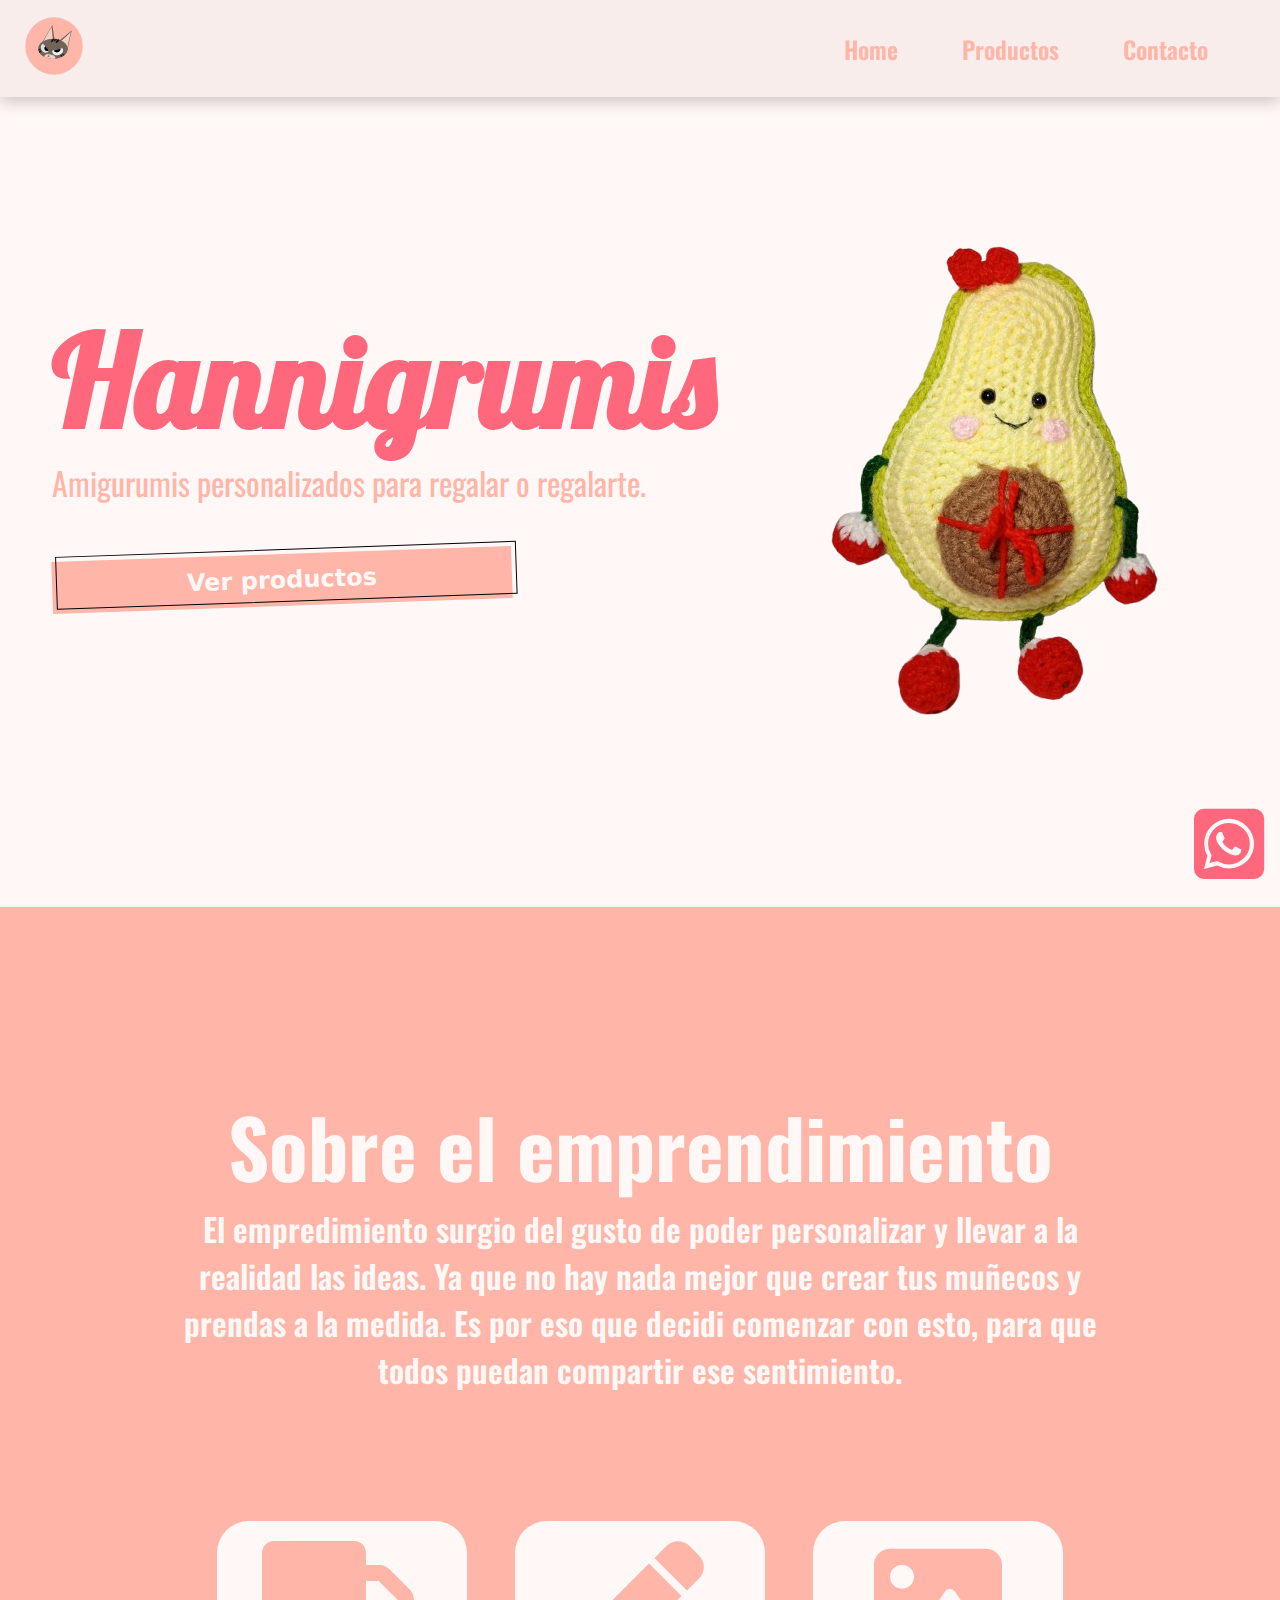
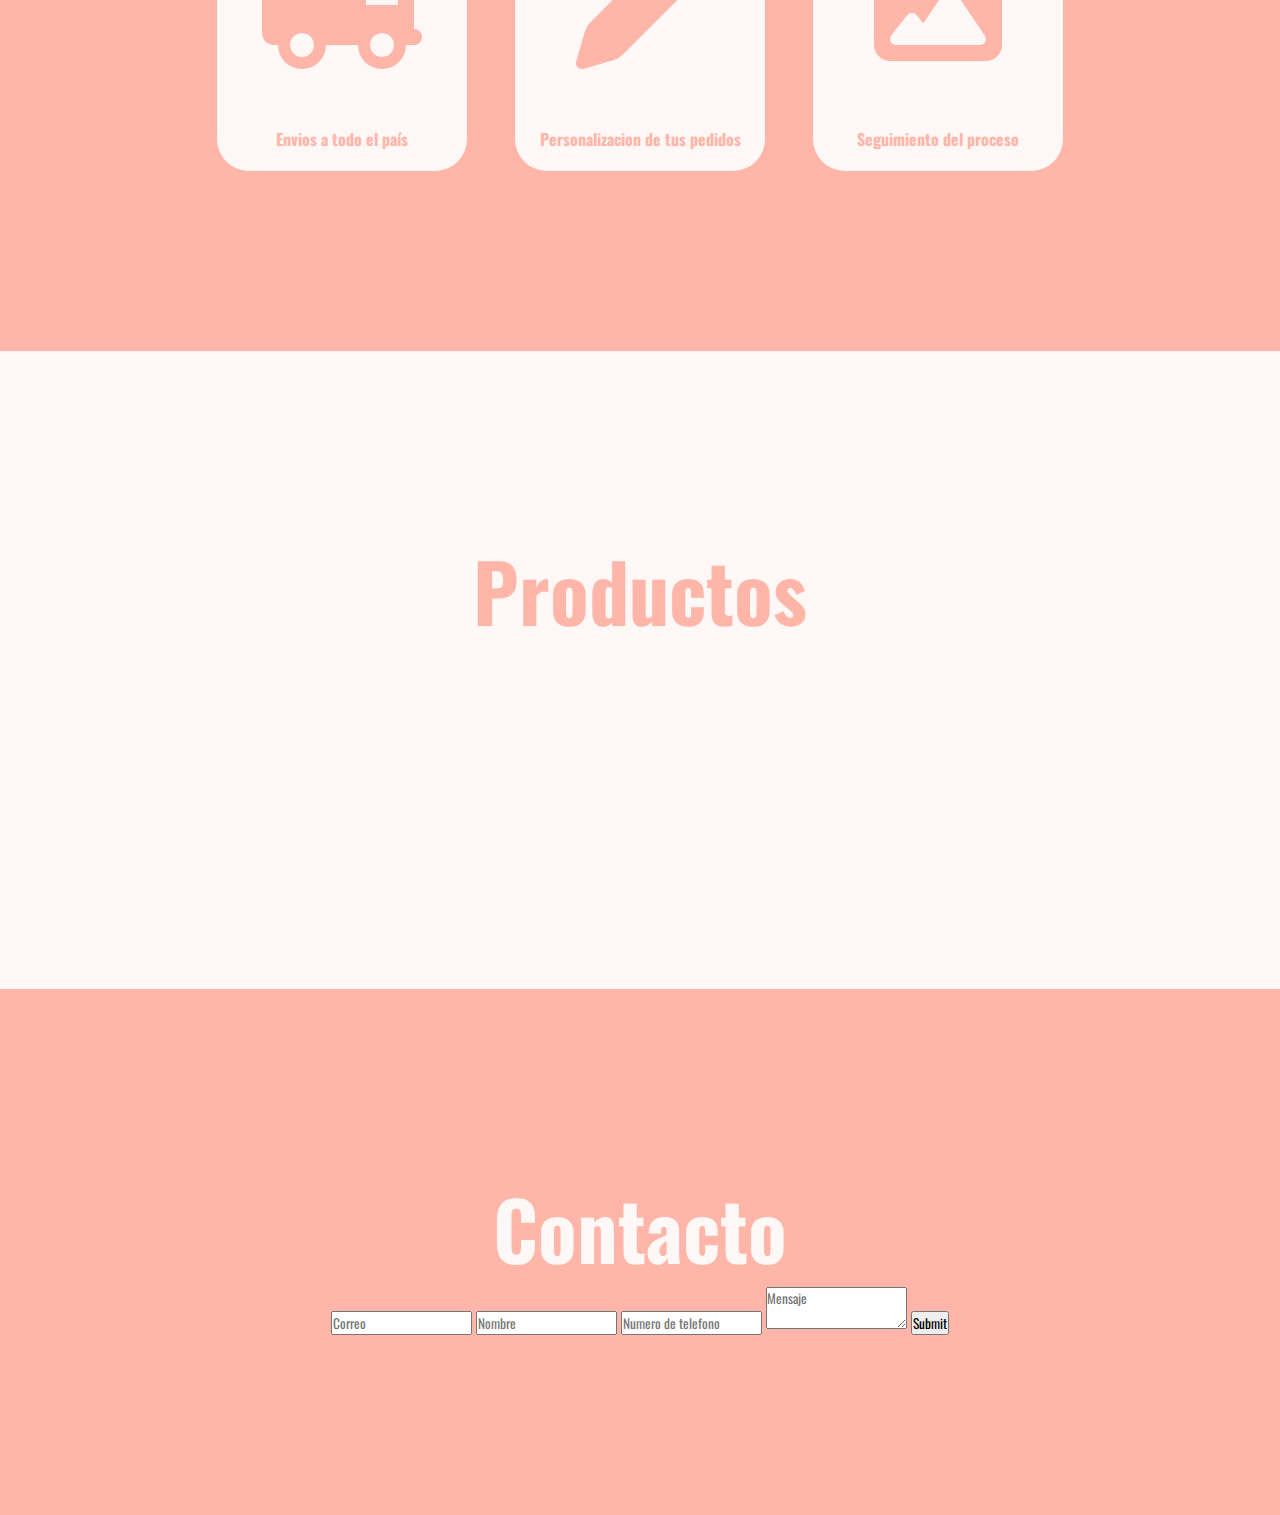
<file: index.html>
<!DOCTYPE html>
<html lang="en">
<head>
    <meta charset="UTF-8">
    <meta name="viewport" content="width=device-width, initial-scale=1.0">
    <title>Hannigrumis</title>
    <!-- Fontawesome Icons -->
    <link rel="stylesheet" href="https://cdnjs.cloudflare.com/ajax/libs/font-awesome/6.7.2/css/all.min.css"/>
    <link rel="stylesheet" href="./static/styles/styles.css">
    </head>
<body>
    <section id="navbar">
        <div id="logo">
            <a href="#">
                <svg width="150" height="150" viewBox="0 0 150 150" fill="none" xmlns="http://www.w3.org/2000/svg">
                    <circle cx="75" cy="75" r="75" fill="#F0F0F0"/>
                    <circle cx="75" cy="75" r="72" fill="#FFB5A7"/>
                    <ellipse cx="72.5" cy="82" rx="36.5" ry="25" fill="#716458"/>
                    <path d="M70.7595 22.7251L78.7021 73.8531L44.6595 67.4011L70.7595 22.7251Z" fill="#716458"/>
                    <path d="M68.9832 26.9783L73.1212 68.1547L48.6034 62.9961L68.9832 26.9783Z" fill="#F3D0C1"/>
                    <path d="M119.277 36.2121L107.946 86.5389L79.2808 68.7921L119.277 36.2121Z" fill="#716458"/>
                    <path d="M117.247 40.0444L107.947 80.2726L86.843 67.9796L117.247 40.0444Z" fill="#F3D0C1"/>
                    <ellipse cx="72.5" cy="82" rx="36.5" ry="25" fill="#716458"/>
                    <path d="M40.5 84.5C38.5 84.5 37.5 86 37 86C37 86 36.5 85 36.5 84C36.5 83.1056 38.5 82.6667 40 82.5C42 82.9 41.1667 84 40.5 84.5Z" fill="black" stroke="#332E28"/>
                    <ellipse cx="52.9353" cy="79.9573" rx="12.2102" ry="10.479" transform="rotate(61.6784 52.9353 79.9573)" fill="#DFDFDF"/>
                    <ellipse cx="84.049" cy="86.8942" rx="13.916" ry="11.0364" transform="rotate(-13.0532 84.049 86.8942)" fill="#F0F0F0"/>
                    <rect x="53.132" y="61.5232" width="26.99" height="9" transform="rotate(49.2752 53.132 61.5232)" fill="#716458"/>
                    <rect x="98.3383" y="79.6989" width="29" height="9" transform="rotate(165.137 98.3383 79.6989)" fill="#716458"/>
                    <path d="M52 98.5C52.8 97.3 57.6667 95.8333 60 95L62 98L64.5 96.5L74 98.5C77.5 101.5 82.1 107.4 72.5 107C62.9 106.6 54.8333 103.833 52 102.5C51.6667 101.667 51.2 99.7 52 98.5Z" fill="#F3D0C1" stroke="#F3D0C1"/>
                    <path d="M62.3333 97L61.7778 100.75M61.7778 100.75L59 101.5M61.7778 100.75L64 103" stroke="black"/>
                    <path d="M43 88.5781C39.8 89.7781 40 92.5 39.5 92L39 91L38.75 90.5L38 89.0781C38 88.5781 38.6 87.4781 41 87.0781C43.4 86.6781 43.3333 87.9114 43 88.5781Z" fill="black" stroke="#332E28"/>
                    <path d="M68 64C68 62 70.6667 59 72 57.5H75.5839C75.7516 57.5 75.8448 57.694 75.74 57.8249L70 65C69.3333 65.5 68 66 68 64Z" fill="black" stroke="#332E28"/>
                    <path d="M80 66C80 64 83.6667 60.5 85 59L88.0299 59.8657C88.2451 59.9272 88.3196 60.1942 88.1673 60.3583L82 67C81.3333 67.5 80 68 80 66Z" fill="black"/>
                    <path d="M80 66C80 64 83.6667 60.5 85 59L88.0299 59.8657C88.2451 59.9272 88.3196 60.1942 88.1673 60.3583L82 67C81.3333 67.5 80 68 80 66Z" stroke="#332E28"/>
                    <path d="M80 66C80 64 83.6667 60.5 85 59L88.0299 59.8657C88.2451 59.9272 88.3196 60.1942 88.1673 60.3583L82 67C81.3333 67.5 80 68 80 66Z" stroke="black" stroke-opacity="0.2"/>
                    <path d="M75.0046 63.2106C75.0288 62.8272 77.1475 59.7638 78.4551 58.112C78.5116 58.0405 78.5972 58 78.6883 58H79.5841H79.9381H80.5L81.5302 58.3434C81.744 58.4147 81.8058 58.6874 81.6436 58.8439L76.3985 63.9053C74.9826 64.2527 74.9826 63.558 75.0046 63.2106Z" fill="black" stroke="#332E28"/>
                    <path d="M93 97C91.4 96.6 91.5 97.5 91.5 98L93 100L93.5 102L94.5 101.5L96 100.5C95.3333 99.8333 94.5 98 93 97Z" fill="black" stroke="#332E28"/>
                    <path d="M96 95.5C96 96 98.5 97 99 98.5L101 97L97.5 95C96.5 94.5 96 95 96 95.5Z" fill="black" stroke="#332E28"/>
                    <path d="M62.3333 97L61 95L65 96L62.3333 97Z" fill="#FFB5A7" stroke="#FFB5A7"/>
                    <path d="M91.1791 81.6381C91.4188 82.5398 91.4438 83.4891 91.2524 84.4319C91.0611 85.3747 90.6573 86.2925 90.064 87.1329C89.4708 87.9733 88.6997 88.7198 87.7948 89.3299C86.8899 89.9399 85.8689 90.4016 84.7902 90.6884C83.7114 90.9752 82.596 91.0817 81.5076 91.0016C80.4192 90.9216 79.3792 90.6566 78.4469 90.2218C77.5145 89.7871 76.7082 89.1911 76.0739 88.4678C75.4396 87.7445 74.9897 86.9082 74.7499 86.0065L82.9645 83.8223L91.1791 81.6381Z" fill="black"/>
                    <path d="M62.2601 86.005C61.5554 86.606 60.7425 87.0663 59.8679 87.3596C58.9933 87.6529 58.0742 87.7733 57.1629 87.7142C56.2516 87.655 55.3661 87.4173 54.5569 87.0148C53.7477 86.6122 53.0307 86.0525 52.4467 85.3678C51.8628 84.6831 51.4234 83.8867 51.1535 83.0241C50.8837 82.1615 50.7889 81.2495 50.8743 80.3404C50.9597 79.4312 51.2238 78.5426 51.6514 77.7253C52.0791 76.9079 52.6619 76.1779 53.3667 75.5769L57.8134 80.7909L62.2601 86.005Z" fill="black"/>
                    <circle cx="60" cy="49" r="1" fill="#FFB5A7"/>
                </svg>    
            </a>
            <a class="mobileIcon" onclick="app.showNavbarLinks()">
                <i class="fa-solid fa-bars" style="color: #FFB5A7;font-size: 2rem;"></i>
            </a>
        </div>
        <div id="navbar-links">
            <a href="#">Home</a>
            <a href="#products">Productos</a>
            <a href="#contact">Contacto</a>
        </div>
    </section>
    <section id="hero_section">
        <div id="hero_info">
            <h1>Hannigrumis</h1>
            <p>Amigurumis personalizados para regalar o regalarte.</p>
            <button>Ver productos</button>
        </div>
        <div id="hero_image">
            <img src="./static/images/hero_background.png" alt="Hannigrumis" />
        </div>
    </section>

    <section id="about" class="section_padding">
        <div class="aboutInfo">
            <h2>Sobre el emprendimiento</h2>
            <h3>El empredimiento surgio del gusto de poder personalizar
                y llevar a la realidad las ideas. Ya que no hay nada mejor 
                que crear tus muñecos y prendas a la medida. Es por eso que
                decidi comenzar con esto, para que todos puedan compartir
                ese sentimiento.
            </h3>
        </div>
        <div class="properties">
            <div class="property">
                <i class="fa-solid fa-truck" style="color: #FFB5A7;font-size: 8rem;"></i>
                <h4>Envios a todo el país</h4>
            </div>
            <div class="property">
                <i class="fa-solid fa-pen" style="color: #FFB5A7;font-size: 8rem;"></i>
                <h4>Personalizacion de tus pedidos</h4>
            </div>
            <div class="property">
                <i class="fa-solid fa-image" style="color: #FFB5A7;font-size: 8rem;"></i>
                <h4>Seguimiento del proceso</h4>
            </div>
        </div>
    </section>

    <section id="products" class="section_padding">
        <h2>Productos</h2>
        <div id="categories">
        </div>
    </section>
    <a href="https://wa.me/3487683753" id="whatsapp-button" target="_blank">
        <i class="fa-brands fa-square-whatsapp" id="whatsapp-logo"></i>
    </a>
    
    <section id="contact" class="section_padding">
        <h2>Contacto</h2>
        <form method="POST" id="contact-form">
            <input type="email" name="email" placeholder="Correo" required>
            <input type="text" name="name" placeholder="Nombre">
            <input type="tel" name="phone" placeholder="Numero de telefono" required> 
            <textarea name="message" placeholder="Mensaje"></textarea>
            <input type="submit">
        </form>
    </section>

    <script src="./static/js/config.js"></script>
    <script src="./static/js/index.js" type="module"></script>
    <script>
        document.getElementById("contact-form").action = "https://formsubmit.co/" + window.env.CONTACT_EMAIL;
    </script>
</body>
</html>
</file>
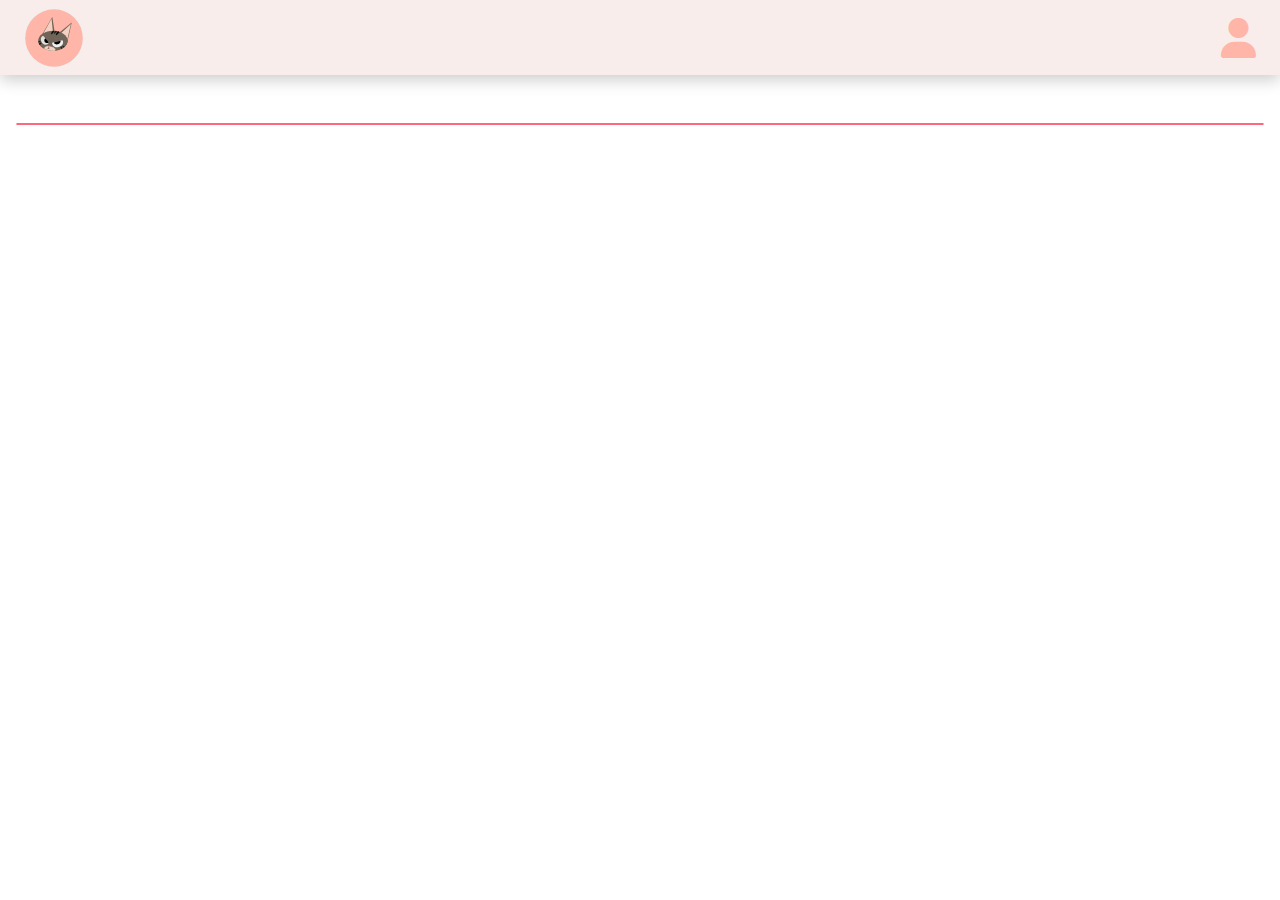
<file: admin-panel.html>
<!DOCTYPE html>
<html lang="en">
<head>
    <meta charset="UTF-8">
    <meta name="viewport" content="width=device-width, initial-scale=1.0">
    <title>Hannigrumis</title>
    <link rel="stylesheet" href="./static/styles/admin-panel.css">
    <link rel="icon" type="image/svg+xml" href="./static/images/favicon.svg">
    <!-- Fontawesome Icons -->
    <link rel="stylesheet" href="https://cdnjs.cloudflare.com/ajax/libs/font-awesome/6.7.2/css/all.min.css"/>
</head>
<body>
    <section id="navbar">
        <div id="mainButtons">
            <a href="index.html" id="svg-container">
                <svg width="150" height="150" viewBox="0 0 150 150" fill="none" xmlns="http://www.w3.org/2000/svg">
                    <circle cx="75" cy="75" r="75" fill="#F0F0F0"/>
                    <circle cx="75" cy="75" r="72" fill="#FFB5A7"/>
                    <ellipse cx="72.5" cy="82" rx="36.5" ry="25" fill="#716458"/>
                    <path d="M70.7595 22.7251L78.7021 73.8531L44.6595 67.4011L70.7595 22.7251Z" fill="#716458"/>
                    <path d="M68.9832 26.9783L73.1212 68.1547L48.6034 62.9961L68.9832 26.9783Z" fill="#F3D0C1"/>
                    <path d="M119.277 36.2121L107.946 86.5389L79.2808 68.7921L119.277 36.2121Z" fill="#716458"/>
                    <path d="M117.247 40.0444L107.947 80.2726L86.843 67.9796L117.247 40.0444Z" fill="#F3D0C1"/>
                    <ellipse cx="72.5" cy="82" rx="36.5" ry="25" fill="#716458"/>
                    <path d="M40.5 84.5C38.5 84.5 37.5 86 37 86C37 86 36.5 85 36.5 84C36.5 83.1056 38.5 82.6667 40 82.5C42 82.9 41.1667 84 40.5 84.5Z" fill="black" stroke="#332E28"/>
                    <ellipse cx="52.9353" cy="79.9573" rx="12.2102" ry="10.479" transform="rotate(61.6784 52.9353 79.9573)" fill="#DFDFDF"/>
                    <ellipse cx="84.049" cy="86.8942" rx="13.916" ry="11.0364" transform="rotate(-13.0532 84.049 86.8942)" fill="#F0F0F0"/>
                    <rect x="53.132" y="61.5232" width="26.99" height="9" transform="rotate(49.2752 53.132 61.5232)" fill="#716458"/>
                    <rect x="98.3383" y="79.6989" width="29" height="9" transform="rotate(165.137 98.3383 79.6989)" fill="#716458"/>
                    <path d="M52 98.5C52.8 97.3 57.6667 95.8333 60 95L62 98L64.5 96.5L74 98.5C77.5 101.5 82.1 107.4 72.5 107C62.9 106.6 54.8333 103.833 52 102.5C51.6667 101.667 51.2 99.7 52 98.5Z" fill="#F3D0C1" stroke="#F3D0C1"/>
                    <path d="M62.3333 97L61.7778 100.75M61.7778 100.75L59 101.5M61.7778 100.75L64 103" stroke="black"/>
                    <path d="M43 88.5781C39.8 89.7781 40 92.5 39.5 92L39 91L38.75 90.5L38 89.0781C38 88.5781 38.6 87.4781 41 87.0781C43.4 86.6781 43.3333 87.9114 43 88.5781Z" fill="black" stroke="#332E28"/>
                    <path d="M68 64C68 62 70.6667 59 72 57.5H75.5839C75.7516 57.5 75.8448 57.694 75.74 57.8249L70 65C69.3333 65.5 68 66 68 64Z" fill="black" stroke="#332E28"/>
                    <path d="M80 66C80 64 83.6667 60.5 85 59L88.0299 59.8657C88.2451 59.9272 88.3196 60.1942 88.1673 60.3583L82 67C81.3333 67.5 80 68 80 66Z" fill="black"/>
                    <path d="M80 66C80 64 83.6667 60.5 85 59L88.0299 59.8657C88.2451 59.9272 88.3196 60.1942 88.1673 60.3583L82 67C81.3333 67.5 80 68 80 66Z" stroke="#332E28"/>
                    <path d="M80 66C80 64 83.6667 60.5 85 59L88.0299 59.8657C88.2451 59.9272 88.3196 60.1942 88.1673 60.3583L82 67C81.3333 67.5 80 68 80 66Z" stroke="black" stroke-opacity="0.2"/>
                    <path d="M75.0046 63.2106C75.0288 62.8272 77.1475 59.7638 78.4551 58.112C78.5116 58.0405 78.5972 58 78.6883 58H79.5841H79.9381H80.5L81.5302 58.3434C81.744 58.4147 81.8058 58.6874 81.6436 58.8439L76.3985 63.9053C74.9826 64.2527 74.9826 63.558 75.0046 63.2106Z" fill="black" stroke="#332E28"/>
                    <path d="M93 97C91.4 96.6 91.5 97.5 91.5 98L93 100L93.5 102L94.5 101.5L96 100.5C95.3333 99.8333 94.5 98 93 97Z" fill="black" stroke="#332E28"/>
                    <path d="M96 95.5C96 96 98.5 97 99 98.5L101 97L97.5 95C96.5 94.5 96 95 96 95.5Z" fill="black" stroke="#332E28"/>
                    <path d="M62.3333 97L61 95L65 96L62.3333 97Z" fill="#FFB5A7" stroke="#FFB5A7"/>
                    <path d="M91.1791 81.6381C91.4188 82.5398 91.4438 83.4891 91.2524 84.4319C91.0611 85.3747 90.6573 86.2925 90.064 87.1329C89.4708 87.9733 88.6997 88.7198 87.7948 89.3299C86.8899 89.9399 85.8689 90.4016 84.7902 90.6884C83.7114 90.9752 82.596 91.0817 81.5076 91.0016C80.4192 90.9216 79.3792 90.6566 78.4469 90.2218C77.5145 89.7871 76.7082 89.1911 76.0739 88.4678C75.4396 87.7445 74.9897 86.9082 74.7499 86.0065L82.9645 83.8223L91.1791 81.6381Z" fill="black"/>
                    <path d="M62.2601 86.005C61.5554 86.606 60.7425 87.0663 59.8679 87.3596C58.9933 87.6529 58.0742 87.7733 57.1629 87.7142C56.2516 87.655 55.3661 87.4173 54.5569 87.0148C53.7477 86.6122 53.0307 86.0525 52.4467 85.3678C51.8628 84.6831 51.4234 83.8867 51.1535 83.0241C50.8837 82.1615 50.7889 81.2495 50.8743 80.3404C50.9597 79.4312 51.2238 78.5426 51.6514 77.7253C52.0791 76.9079 52.6619 76.1779 53.3667 75.5769L57.8134 80.7909L62.2601 86.005Z" fill="black"/>
                    <circle cx="60" cy="49" r="1" fill="#FFB5A7"/>
                </svg>
            </a>
            <a onclick="components.showUserButtons()" id="userLogo">
                <i class="fa-solid fa-user" style="color: #FFB5A7; font-size:2.5rem;"></i>
            </a>
        </div>
        <div id="userButtons" style="display: none;">
            <a id="password-change-button">
                <i class="fa-solid fa-key user-option"></i>
                <label>
                    Cambiar contraseña
                </label>
            </a>
            <a onclick="Login.logout()">
                <i class="fa-solid fa-right-from-bracket user-option"></i>
                <label>
                    Cerrar sesión
                </label>
            </a>
        </div>
    </section>
    <section id="crud">
        <div id="formButtons">
        </div>
        <div id="formContainer">
        </div>
        <div id="listContainer">
        </div>
    </section>
    <div id="overlay"></div>
    <script src="./static/js/config.js" type="module"></script>
    <script src="./static/js/admin-panel.js" type="module"></script>
    <script>
        document.getElementById("overlay").addEventListener("click", () => {
            components.closeForm();
        })
        document.getElementById("password-change-button").addEventListener("click", () => {
            components.showPasswordForm();
            components.showUserButtons();
        })
    </script>
</body>
</html>
</file>
<file: static/styles/styles.css>
@import url('https://fonts.googleapis.com/css2?family=Lobster&family=Oswald:wght@500&display=swap');

* {
    box-sizing: border-box;
    margin: 0;
    padding: 0;
    font-family: 'Oswald', sans-serif;

    --navbar-color: #F8EDEB;
    --light-color: #fff8f7;
    --mid-color: #FFB5A7;
    --contrast-color: #FF677D;
}


body {
    width: 100%;
    margin: 0;
    padding: 0;
}


h1 {
    font-family: 'Lobster', sans-serif;
    font-size: 8rem;
    color: var(--contrast-color);
}

h2 {
    font-family: 'Oswald', sans-serif;
    font-size: 5rem;
    color: var(--contrast-color);
}

h3 {
    font-family: 'Oswald', sans-serif;
    font-size: 2rem;
    font-weight: 600;
    color: var(--contrast-color);
}

p {
    font-family: 'Oswald', sans-serif;
    font-size: 2rem;
    color: #FFB5A7;
}

.section_padding {
    padding: 180px 60px;
}


/* header */

#navbar {
    background-color: var(--navbar-color);
    box-shadow: 0 5px 15px rgba(0,0,0,0.2);
    display: flex;;
    padding: 1rem 1.5rem;
    align-items: center;
    justify-content: space-between;
    top: 0;
    left: 0;
    position: sticky;
    z-index: 999;
}

#navbar svg {
    width: 60px;
    height: 60px;
}

.mobileIcon {
    display: none;
}

#navbar-links {
    display: flex;
    gap: 4rem;
    padding: 0 3rem;
}

#navbar-links a {
    text-decoration: none;
    color: #FFB5A7;
    font-family: 'Oswald', sans-serif;
    font-size: 1.5rem;
    font-weight: 600;
    transition: all 0.3s ease-in-out;
    position: relative;
}

#navbar-links a:hover {
    color: var(--contrast-color);
}

#navbar-links a.active::after {
    content: "";
    background: #FFB5A7;
    position: absolute;
    width: 70%;
    height: 3px;
    bottom: -4px;
    left: 0px;
}


/* hero section */

#hero_section {
    background-color: var(--light-color);
    height: 90vh;
    width: 100%;
    display: flex;
    align-items: center;
    justify-content: space-around;
    padding-bottom: 100px;
}

#hero_info {
    width: 50%;
}



#hero_info button {
    margin-top: 3rem;
    background-color: #FFB5A7;
    border: 0 solid #E5E7EB;
    box-sizing: border-box;
    color: var(--light-color);
    display: flex;
    font-family: ui-sans-serif,system-ui,-apple-system,system-ui,"Segoe UI",Roboto,"Helvetica Neue",Arial,"Noto Sans",sans-serif,"Apple Color Emoji","Segoe UI Emoji","Segoe UI Symbol","Noto Color Emoji";
    font-size: 1.5rem;
    font-weight: 700;
    justify-content: center;
    line-height: 1.75rem;
    padding: .75rem 1.65rem;
    position: relative;
    text-align: center;
    text-decoration: none #000000 solid;
    text-decoration-thickness: auto;
    width: 100%;
    max-width: 460px;
    position: relative;
    cursor: pointer;
    transform: rotate(-2deg);
    user-select: none;
    -webkit-user-select: none;
    touch-action: manipulation;
}

#hero_info button:focus {
    outline: 0;
}

#hero_info button:after {
    content: '';
    position: absolute;
    border: 1px solid #000000;
    bottom: 4px;
    left: 4px;
    width: calc(100% - 1px);
    height: calc(100% - 1px);
}

#hero_info button:hover:after {
    bottom: 2px;
    left: 2px;
}


#hero_image img {
    width: 100%;
    max-width: 100%;
    height: auto;
}

/* About */

#about {
    text-align: center;
    background-color: var(--mid-color);
    display: flex;
    flex-direction: column;
    gap: 8rem;
}

.aboutInfo h2, h3 {
    color: var(--light-color);
}

.aboutInfo h3 {
    padding: 0 6rem;
}

.properties {
    display: flex;
    width: 100%;
    justify-content: center;
    gap: 3rem;
}

.property {
    width: 250px;
    height: 250px;
    color: var(--mid-color);
    background-color: var(--light-color);
    border-radius: 2rem;
    text-align: center;
    padding: 20px;
    display: flex;
    flex-direction: column;
    justify-content: space-between;
}

/* products */

#products {
    background-color: var(--light-color);
    display: flex;
    flex-direction: column;
}

#products h2 {
    color: var(--mid-color);
    text-align: center;
}

#categories {
    padding: 5rem 0;
    display: flex;
    justify-content: space-evenly;
    flex-wrap: wrap;
    gap: 2rem;
}

.category {
    width: 350px;
    display: flex;
    flex-direction: column;
    text-align: center;
    background-color: #F8EDEB;
    box-shadow: 10px 10px 20px rgba(0,0,0,0.2);
    border-radius: 2rem;
    cursor: pointer;
}

.category:hover {
    transform: scale(1.05);
    transition: all 0.7s ease-out;
    box-shadow: none;
}

.category img {
    width: 100%;
    height: 100%;
    object-fit: cover;
    border-top-right-radius: 2rem;
    border-top-left-radius: 2rem;
}

.category h3 {
    padding: 20px;
    line-height: 1;
    display: inline-block;
    color: var(--mid-color);
}

/* contact */

#contact {
    background-color: var(--mid-color);
    text-align: center;
}

#contact h2 {
    color: var(--light-color);
}

#whatsapp-button {
    position:fixed;
    right: 0;
    bottom: 0;
    padding: 0 1rem 1rem 0rem;
}

#whatsapp-logo {
    color: var(--contrast-color);
    font-size: 5rem;
}


/* Responsive */
@media (max-width: 1200px) {
    #hero_section {
        padding: 2rem;
    }

    h1 {
        font-size: calc(1rem + 8vw);
    }

    p {
        font-size: calc(1rem + 2vw);
    }
}

@media (max-width: 900px) {
    #about h2 {
        font-size: 3rem;
    }
}

@media (max-width: 768px) {
    h1 {
        font-size: 4rem;
        text-align: center;
    }

    h2 {
        font-size: 3rem;
        text-align: center;
    }

    h3 {
        font-size: 1.5rem;
        text-align: center;
    }

    #about h3, h4 {
        font-weight: 400;
    }

    p {
        font-size: 1.5rem;
        text-align: center;
    }

    .section_padding {
        padding: 60px 20px;
    }

    #navbar {
        position: sticky;
        overflow: hidden;
        display: block;
    }

    .mobileIcon {
        display: block;
    }

    #logo {
        display: flex;
        justify-content: space-between;
    }

    #logo a {
        align-self: center;
    }

    #navbar-links {
        display: none;
        flex-direction: column;
        gap: 1rem;
        padding: 1rem 0;
    }

    #hero_section {
        flex-direction: column-reverse;
        height: auto;
        padding: 2rem 1rem;
        gap: 2rem;
    }

    #hero_info {
        display: flex;
        flex-direction: column;
        width: 100%;
        text-align: center;
        align-items: center;
    }

    #hero_info button {
        width: 80%;
        font-size: 1.2rem;
    }

    .properties {
        flex-direction: column;
        align-items: center;
    }

    #categories {
        flex-direction: column;
        align-items: center;
        padding: 2rem 1rem;
    }

    .category {
        width: 90%;
    }

    #whatsapp-logo {
        font-size: 3.5rem;
    }
}

@media (max-width: 550px) {

    #about h2 {
        font-size: calc(1rem + 4vw);
        text-decoration: underline;
        padding-bottom: 1rem;
    }

    .aboutInfo h3 {
        padding: 0;
    }
}

@media (min-width: 769px) {
    #navbar-links {
        display: flex !important;
    }
}
</file>
<file: static/styles/admin-panel.css>
@import url('https://fonts.googleapis.com/css2?family=Lobster&family=Oswald:wght@500&display=swap');

* {
    box-sizing: border-box;
    margin: 0;
    padding: 0;
    font-family: 'Oswald', sans-serif;

    --navbar-color: #F8EDEB;
    --light-color: #fff8f7;
    --mid-color: #FFB5A7;
    --mid-color-hoover: #f59384;
    --contrast-color: #FF677D;
}

html {
    scroll-behavior: smooth;
}

h1 {
    font-family: 'Lobster', sans-serif;
    font-size: 8rem;
    color: #FF677D;
}

h2 {
    font-family: 'Oswald', sans-serif;
    font-size: 3rem;
    color: #FF677D;
}

h3 {
    font-family: 'Oswald', sans-serif;
    font-size: 2rem;
    font-weight: 600;
    color: #FF677D;
}

p {
    font-family: 'Oswald', sans-serif;
    font-size: 2rem;
    color: #FFB5A7;
}

.section_padding {
    padding: 40px 80px;
}


/* header */

#navbar {
    height:75px;
    min-width: 350px;
    background-color: #F8EDEB;
    box-shadow: 0 5px 15px rgba(0,0,0,0.2);
    display: flex;
    flex-direction: column;
    padding: 5px 1.5rem;
    top: 0;
    left: 0;
    position: sticky;
    z-index: 999;
}

#svg-container {
    height: 60px;
}

#navbar svg {
    width: 60px;
    height: 60px;
}

#mainButtons {
    width: 100%;
    min-height: 65px;
    display: flex;
    justify-content: space-between;
    align-items: center;
    cursor: pointer;
}

#userButtons {
    display: none;
    flex-direction: column;
    padding-top: 5px;
    max-width: 200px;
    background-color: var(--navbar-color);
    text-align: center;
    align-self: flex-end;
}


#userButtons a {
    padding: 0.7rem;
    cursor: pointer;
    color: var(--contrast-color);
    display: flex;
    align-items: center;
    text-align: center;
    border: 1px solid var(--contrast-color);
}

#userButtons a label{
    width: 100%;
    cursor: pointer;
}

.user-option {
    font-size: 1.3rem;
    padding: 0.5rem;
}

#userButtons a:hover {
    background-color: var(--mid-color);
    color: var(--light-color);
}


/* CRUD */

#crud {
    padding: 1rem;
    width: 100%;
    min-width: 350px;
    max-height: 80vh;
    display: flex;
    flex-direction: column;
    align-items: center;
    position: relative;
}


#formContainer {
    display: none;
    position: fixed;
    min-width: 350px;
    background-color: #fef3f1;
    padding: 1.5rem;
    top: 50%;
    left: 50%;
    transform: translate(-50%, -50%);
    width: min(700px, 85vw);
    height: (650px, 85vh);
    flex-direction: column;
    justify-items: center;
    z-index: 999;
    border: solid var(--mid-color);
    border-radius: 10px;
}

.crudForm {
    width: 70%;
    display: flex;
    flex-direction: column;
    align-items:flex-start;
}

.crudForm select {
    width: 100%;
    font-size: 1.3rem;
    padding: 10px;
    border-radius: 0.5rem;
}

.crudForm input {
    width: 100%;
    font-size: 1.3rem;
    border-radius: 0.5rem;
    padding: 10px;
}

.crudForm label {
    font-family: 'Oswald', sans-serif;
    font-size: 1.5rem;
    padding-top: 1rem;
}

.custom-upload-button {
    margin-top: 2rem;
    padding: 10px !important;
    background-color: var(--contrast-color);
    cursor: pointer;
    color: var(--light-color);
    border-radius: 0.5rem;
    display: flex;
    flex-direction: row;
    align-items: center;
    gap: 10px;
    font-size: 1rem;
}

.crudForm input[type="file"] {
    display: none;
}

.crudForm input[type="submit"] {
    background-color: var(--contrast-color);
    border: none;
    color: var(--light-color);
    margin-top: 2rem;
    font-size: 1.5rem;
    cursor: pointer;
}

#formContainer h2 {
    font-size: min(calc(1rem + 4vw), 3rem);
    padding-bottom: 2rem;
}

.crud-buttons {
    display: flex;
    gap: 10px;
}

#listContainer {
    width: 100%;
    max-height: 100%;
    overflow-y: auto;
    overflow-x: auto;
    white-space: nowrap;
    border: 1px solid #FF677D;
    border-radius: 1rem;
    scrollbar-width: none;
}

#listContainer::-webkit-scrollbar {
    display: none;
}

#list {
    width: 100%;
    border: solid #FFB5A7;
    border-radius: 1rem;
    border-collapse: collapse;
}

#list .custom-upload-button {
    width: 50%;
    max-width: 300px;
    min-width: 150px;
    margin-top: 0;
    justify-content: center;
}

#list input[type="file"] {
    display: none;
}

#list input[type="text"], textarea, #editCategory {
    width: 100%;
    max-width: 300px;
    min-width: 150px;
    font-size: 1.2rem;
    border: solid var(--mid-color);
    border-radius: 0.5rem;
    padding: 0.3rem;
}

#list th, td  {
    text-align: left;
}

#list th {
    padding: 1rem;
    font-size: 2rem;
    color: #fef3f1;
}

#list td {
    padding: 0.5rem;
    font-size: 1.5rem;
    color: #FF677D;
}

#listImage {
    text-align: center;
}

#list img {
    width: 5rem;
    height: 5rem;
    border-radius: 20px;
}

.sort {
    cursor: pointer;
}

.sort-options-container {
    display: none;
}

#sortButton {
    display: none;
}


#headers {
    background-color: #FFB5A7;
}

#list tr:nth-child(even) {
    background-color: #ffe2dd;
}

.upload-td {
    justify-items: center;
}

/* CRUD buttons */

#crudSelection {
    background-color: #FFB5A7;
    color: #fef3f1;
    font-size: 1.5rem;
    border-top-right-radius: 20px;
    border-top-left-radius: 20px;
    padding: 10px;
    cursor: pointer;
}

#crudSelection:hover {
    background-color:#fc9999;
}

#actionButtons {
    text-align: center;
}

#formButtons {
    width: 100%;
    padding: 1rem;
    display: flex;
    justify-content: space-between;
}

#closeButton {
    padding: 0;
    margin: 0;
    position: absolute;
    top: 1.3rem;
    right: 1.3rem;
    font-size: 2rem;
    background-color: transparent;
    border: none;
    display: flex;
    flex-direction: column;
    cursor: pointer;
}

#editButton {
    width: 3.5rem;
    height: 3rem;
    padding:4px 8px;
    background-color: #91C8E4;
    color: white;
    border: none;
    cursor: pointer;
}

#deleteButton {
    width: 3.5rem;
    height: 3rem;
    padding:4px 8px;
    background-color: #FF8BA7;
    color: white;
    border: none;
    cursor: pointer;
}

#addButton, #sortButton {
    background-color: #FF677D;
    border: none;
    padding: 1rem;
    cursor: pointer;
}

#addButton i, #sortButton i {
    font-size: 1.5rem;
    font-weight: 700;
    color: #fef3f1;
}

#sendEdit {
    width: 3.5rem;
    height: 3rem;
    padding:4px 8px;
    background-color: #A0E4CB;;
    color: white;
    border: none;
    cursor: pointer;
}

#cancelEditButton {
    width: 3.5rem;
    height: 3rem;
    padding:4px 8px;
    background-color: #FF8BA7;
    color: white;
    border: none;
    cursor: pointer;
}

#overlay {
    position: absolute;
    top: 0;
    left: 0;
    width: 100%;
    height: 100%;
    background-color: rgba(0, 0, 0, 0.7);
    display: none;
    min-width: 350px;
}

.editCategoryDescription {
    width: 80%;
    height: 65px;
}

@media (max-width: 850px) {
    #headers {
        display: none;
    }

    #list #idContainer {
        background-color: var(--mid-color);
        color: var(--light-color);
    }

    tr {
        display: flex;
        flex-direction: column;
        text-align: center;
        background-color: #fff8f6;
    }

    #list input[type="text"], textarea, #editCategory {
        width: 60%;
        max-width: 300px;
        min-width: 150px;
    }

    #list td {
        text-align: center;
    }

    #list tr:nth-child(even) {
        background-color: #ffe2dd;
    }

    #listImage {
        width: 100%;
        height: 200px;
    }

    #listImage img {
        width: 100%;
        height: 100%;
        object-fit: scale-down;
        object-position: center;
    }

    .editCategoryDescription {
        width: 50%;
        height: 80px;
    }

    .sort-options-container {
        width: 70%;
        text-align: center;
        display: flex;
        flex-direction: column;
        gap: 1rem;
        padding: 2rem 0;
    }

    .sort-options-container a {
        font-size: 1.5rem;
        background-color: var(--mid-color);
        border: 1px solid var(--contrast-color);
        border-radius: 0.5rem;
        color: var(--light-color);
    }

    .sort-options-container a:hover {
        background-color: var(--mid-color-hoover);
        transition: 0.5s;
    }

    #sortButton {
        display: block;
    }

}
</file>
